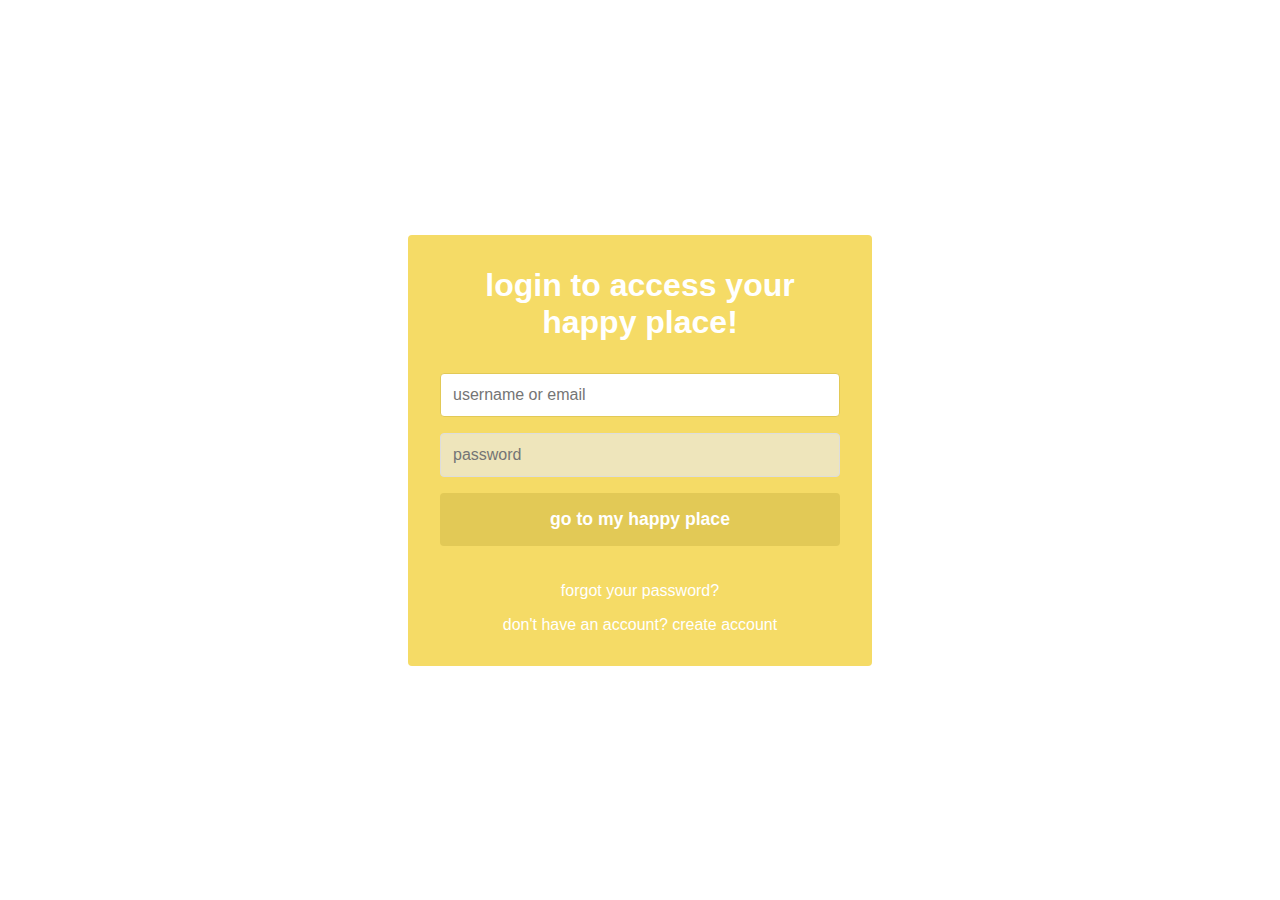
<file: index.html>
<!DOCTYPE html>
<head>
    <meta name="viewport" content="width=device-width, initial-scale=1.0">
    <meta charset="utf-8">
    <title>Login / Sign Up Form</title>
     <!--important Bootstrap import-->
     <link rel="stylesheet" href="https://stackpath.bootstrapcdn.com/bootstrap/4.2.1/css/bootstrap.min.css" integrity="sha384-GJzZqFGwb1QTTN6wy59ffF1BuGJpLSa9DkKMp0DgiMDm4iYMj70gZWKYbI706tWS" crossorigin="anonymous">
     <link href="https://cdn.jsdelivr.net/npm/bootstrap@5.1.3/dist/css/bootstrap.min.css" rel="stylesheet" integrity="sha384-1BmE4kWBq78iYhFldvKuhfTAU6auU8tT94WrHftjDbrCEXSU1oBoqyl2QvZ6jIW3" crossorigin="anonymous">
    <link rel="shortcut icon" href="/assets/favicon.ico">
    <link rel="stylesheet" href="./src/main.css">

</head>
<body>
    <div class="container">
        <form action="enter.html" class="form" id="loginForm">
            <h1 class="form__title">login to access your happy place! </h1>
            <div class="form__message form__message--error"></div>
            <div class="form__input-group">
                <input type="text" class="form__input" autofocus placeholder="username or email">
                <div class="form__input-error-message"></div>
            </div>
            <div class="form__input-group">
                <input type="password" class="form__input" autofocus placeholder="password">
                <div class="form__input-error-message"></div>
            </div>
           <!-- <button class="form__button" type="submit">continue to your happy place </button> -->
            <button class="form__button" id = "enter-button-one" href="enter.html" role="button">go to my happy place</button>
            <p class="form__text">
                <a href="https://mail.google.com/mail/u/0/#inbox" target = "_blank" class="form__link">forgot your password?</a>
            </p>
            <p class="form__text">
                <a class="form__link" href="./" id="linkCreateAccount">don't have an account? create account</a>
            </p>
        </form>
        <form class="form form--hidden" id="createAccount">`
            <h1 class="form__title">create account</h1>
            <div class="form__message form__message--error"></div>
            <div class="form__input-group">
                <input type="text" id="signupUsername" class="form__input" autofocus placeholder="Username">
                <div class="form__input-error-message"></div>
            </div>
            <div class="form__input-group">
                <input type="text" class="form__input" autofocus placeholder="Email Address">
                <div class="form__input-error-message"></div>
            </div>
            <div class="form__input-group">
                <input type="password" class="form__input" autofocus placeholder="Password">
                <div class="form__input-error-message"></div>
            </div>
            <div class="form__input-group">
                <input type="password" class="form__input" autofocus placeholder="Confirm password">
                <div class="form__input-error-message"></div>
            </div>
            <button class="form__button" id = "enter-button-two" href="enter.html" role="button">login to my happy place</button>
            <p class="form__text">
                <a class="form__link" href="./" id="linkLogin">already have an account? Sign in</a>
            </p>
        </form>
    </div>
    <!--important Bootstrap script-->
    <script>
        document.getElementById("enter-button-one").onclick = function(event) {
            event.preventDefault();
            location.href = "enter.html";
    };
        document.getElementById("enter-button-two").onclick = function () {
            location.href = "enter.html";
        };
    </script>

     <script src="https://code.jquery.com/jquery-3.3.1.slim.min.js" integrity="sha384-q8i/X+965DzO0rT7abK41JStQIAqVgRVzpbzo5smXKp4YfRvH+8abtTE1Pi6jizo" crossorigin="anonymous"></script>
     <script src="https://cdnjs.cloudflare.com/ajax/libs/popper.js/1.14.6/umd/popper.min.js" integrity="sha384-wHAiFfRlMFy6i5SRaxvfOCifBUQy1xHdJ/yoi7FRNXMRBu5WHdZYu1hA6ZOblgut" crossorigin="anonymous"></script>
     <script src="https://stackpath.bootstrapcdn.com/bootstrap/4.2.1/js/bootstrap.min.js" integrity="sha384-B0UglyR+jN6CkvvICOB2joaf5I4l3gm9GU6Hc1og6Ls7i6U/mkkaduKaBhlAXv9k" crossorigin="anonymous"></script>
    <script src="./src/main.js"></script>
</body>
</file>
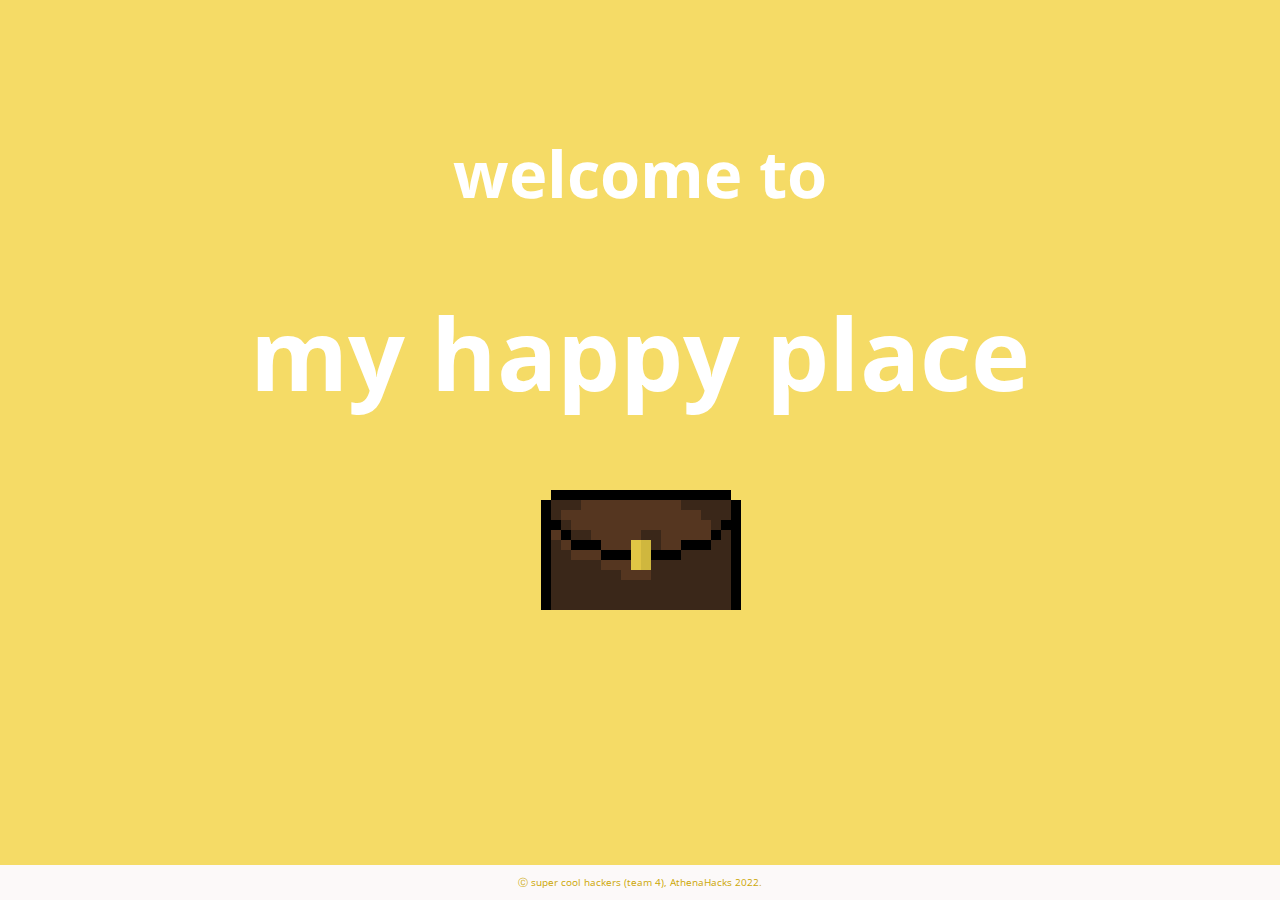
<file: enter.html>
<!--ATHENAHACKS 2022
    Feburary 20, 2022
    Home - HTML
-->

<!DOCTYPE html>
<html lang="en">
<head>
    <meta charset="UTF-8">
    <meta http-equiv="X-UA-Compatible" content="IE=edge">
    <meta name="viewport" content="width=device-width, initial-scale=1.0">
    <title>my happy place - home</title>

    <!--important Bootstrap import-->
    <link rel="stylesheet" href="https://stackpath.bootstrapcdn.com/bootstrap/4.2.1/css/bootstrap.min.css" integrity="sha384-GJzZqFGwb1QTTN6wy59ffF1BuGJpLSa9DkKMp0DgiMDm4iYMj70gZWKYbI706tWS" crossorigin="anonymous">
    
    <!--Google font import-->
    <link rel="preconnect" href="https://fonts.googleapis.com">
    <link rel="preconnect" href="https://fonts.gstatic.com" crossorigin>
    <link href="https://fonts.googleapis.com/css2?family=Open+Sans:wght@100,300,800&display=swap" rel="stylesheet">

    <!--custom CSS import-->
    <link rel="stylesheet" type="text/css" href="style.css">
</head>
<body>

    <div class = "login">
        <div class="login-container">
            <div class="row mt-4">
                <h2 class="col-12">welcome to</h2>
                <h1 class="col-12 mt-4">my happy place</h1>
                <div class="col-12 mt-4">
                    <!--<form id="contact-form">
                        <div class="form-row">
    
                            <div class="col-12 mt-2 col-sm-5 mt-sm-0">
                                <label for="username" class="sr-only">Username:</label>
                                <input type="text" class="form-control" id="username" placeholder="Username">
                            </div> 
    
                            <div class="col-12 mt-2 col-sm-5 mt-sm-0">
                                <label for="password" class="sr-only">Password:</label>
                                <input type="text" class="form-control" id="password" placeholder="Password">
                            </div> 
    
                            <div class="col-12 mt-2 col-sm-auto mt-sm-0">
                                <button role="button" type="submit" class="btn btn-warning login-btn">Login</button>
                            </div> 
    
                        </div> 
                    </form> -->
                </div> <!-- .col -->
                <div id = "login-img">
                    <a href = "home.html" onclick="document.location=this.id + 'home.html';return false">
                        <img id = "login-box" src = "images/chest-closed.png" alt="happy place box">
                    </a>  
                </div>
            </div> <!-- .row -->
        </div>
    </div>


    <!--start up with info if user new-->
    <div id = "new-user">
        <div id = "welcome">
            <!--intro user to what happy place is-->
            <!--<p>let's begin.</p>-->
        </div>
        <div id = "user-name-input">
            <!--first, we'll need your name-->
            <!--thanks, _____-->

        </div>
        <div id = "first-memory-input">
            <!--this is your first, so make it a good one-->
            <!--no pressure by the way-->
            <!--image-->
            <!--caption-->
        </div>
        <div id = "transition">
            <!--looks like you've got the hang of it :)-->
            <!--feel free to enter your happy place (whenever you're ready)-->
        </div>
    </div>



    <!--enter happy place-->
    <div id = "enter-hp">

    </div>

    
    


<!--make memories and view memories-->


    <!--footer-->
    <div id="footer">
        Ⓒ super cool hackers (team 4), AthenaHacks 2022.
    </div>

    <!--important Bootstrap script-->
    <script src="https://code.jquery.com/jquery-3.3.1.slim.min.js" integrity="sha384-q8i/X+965DzO0rT7abK41JStQIAqVgRVzpbzo5smXKp4YfRvH+8abtTE1Pi6jizo" crossorigin="anonymous"></script>
    <script src="https://cdnjs.cloudflare.com/ajax/libs/popper.js/1.14.6/umd/popper.min.js" integrity="sha384-wHAiFfRlMFy6i5SRaxvfOCifBUQy1xHdJ/yoi7FRNXMRBu5WHdZYu1hA6ZOblgut" crossorigin="anonymous"></script>
    <script src="https://stackpath.bootstrapcdn.com/bootstrap/4.2.1/js/bootstrap.min.js" integrity="sha384-B0UglyR+jN6CkvvICOB2joaf5I4l3gm9GU6Hc1og6Ls7i6U/mkkaduKaBhlAXv9k" crossorigin="anonymous"></script>

    <!--
    Note: when deploying, replace "development.js" with "production.min.js". 
    <script src="https://unpkg.com/react@17/umd/react.development.js" crossorigin></script>
    <script src="https://unpkg.com/react-dom@17/umd/react-dom.development.js" crossorigin></script> -->

    <!-- Load our React component. -->
    <!--<script src="like_button.js"></script>-->

    <script>
        // --- EVENT DRIVEN PROGRAMMING
        document.querySelector("#login-box").onmouseenter = function() {
            // Change this image to another image
            this.src = "images/chest-open.png";
            this.alt = "image of happy open chest";
        }
        document.querySelector("#login-box").onmouseleave = function() {
            this.src = "images/chest-closed.png";
        }
        document.querySelector("#login-img") = function(event) {
            event.preventDefault();
        }
    </script>

</body>
</html>
</file>
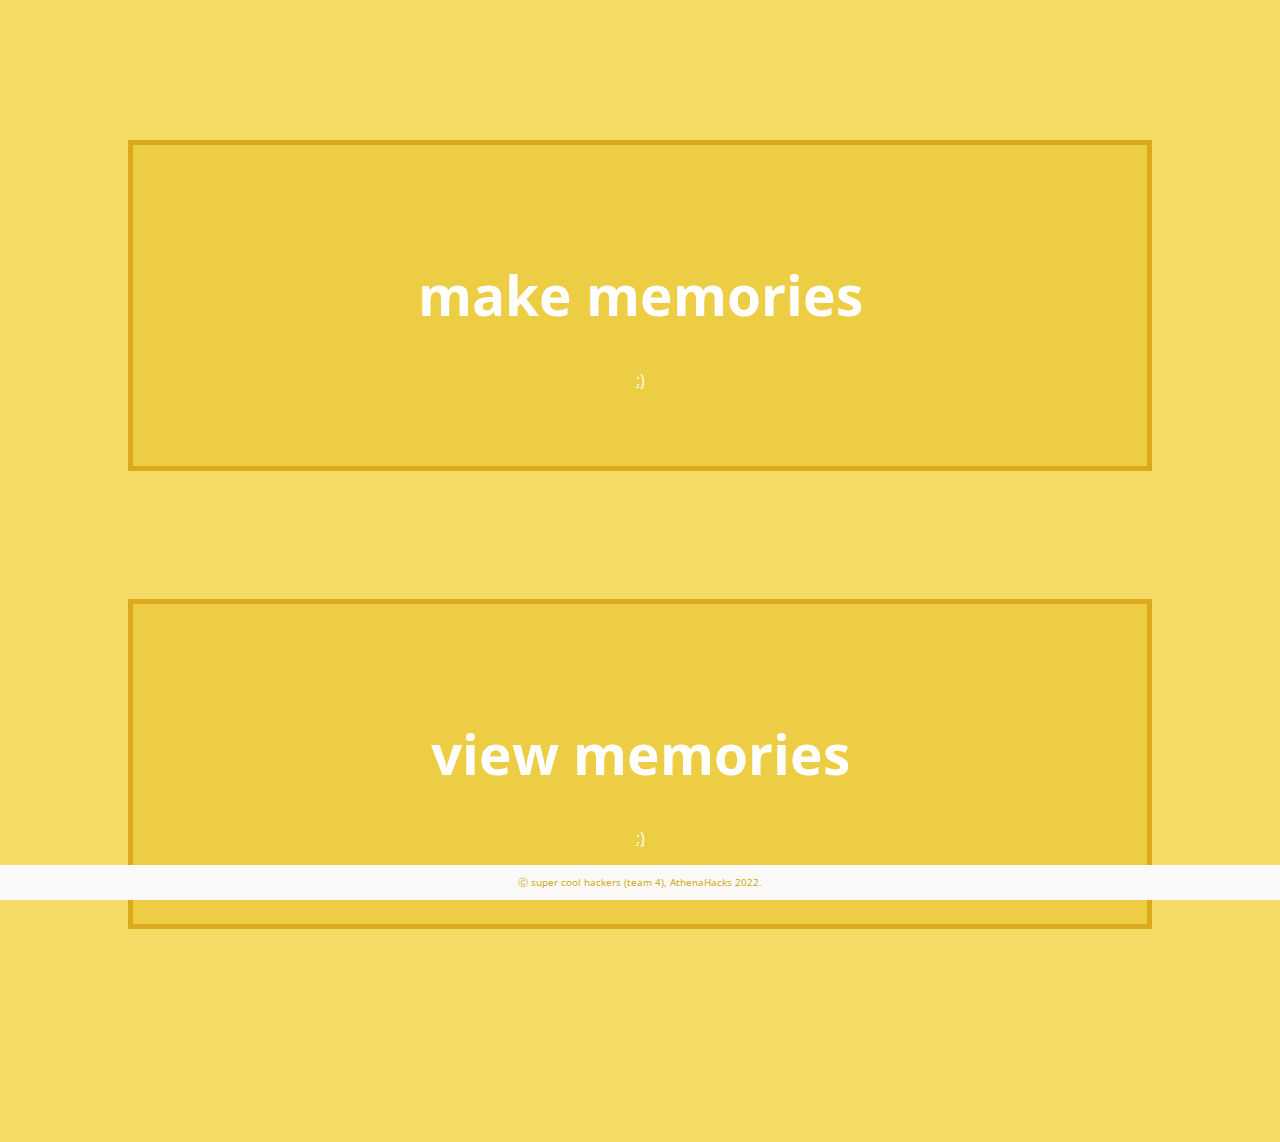
<file: home.html>
<!--ATHENAHACKS 2022
    Feburary 20, 2022
    Home - HTML
-->

<!DOCTYPE html>
<html lang="en">
<head>
    <meta charset="UTF-8">
    <meta http-equiv="X-UA-Compatible" content="IE=edge">
    <meta name="viewport" content="width=device-width, initial-scale=1.0">
    <title>my happy place - home</title>

    <!--important Bootstrap import-->
    <link rel="stylesheet" href="https://stackpath.bootstrapcdn.com/bootstrap/4.2.1/css/bootstrap.min.css" integrity="sha384-GJzZqFGwb1QTTN6wy59ffF1BuGJpLSa9DkKMp0DgiMDm4iYMj70gZWKYbI706tWS" crossorigin="anonymous">
    
    <!--Google font import-->
    <link rel="preconnect" href="https://fonts.googleapis.com">
    <link rel="preconnect" href="https://fonts.gstatic.com" crossorigin>
    <link href="https://fonts.googleapis.com/css2?family=Open+Sans:wght@100,300,800&display=swap" rel="stylesheet">

    <!--custom CSS import-->
    <link rel="stylesheet" type="text/css" href="style.css">
</head>
<body>

    
    <div id="artists-bootstrap" class="container">
		<div class="row row-bootstrap team-row">
			<div class="artist-bootstrap col">
				<div class="team-member">
					<h1>make memories</h1>
                    <a class ="link" href="make.html">:)</a>
				</div>
			</div>
            <div class="artist-bootstrap col">
				<div class="team-member">
					<h1>view memories</h1>
                    <a class ="link" href="view.html">:)</a>
				</div>
			</div>
        </div>
    </div>
    <div id = "happy-playlist">
        <iframe style="border-radius:12px" src="https://open.spotify.com/embed/playlist/4IHJKf7fHH3SSssqvd22NX?utm_source=generator" width="35%" height="80" frameBorder="0" allowfullscreen="" allow="autoplay; clipboard-write; encrypted-media; fullscreen; picture-in-picture"></iframe>
    </div>
    <!--footer-->
    <div id="footer">
        Ⓒ super cool hackers (team 4), AthenaHacks 2022.
    </div>

    <!--important Bootstrap script-->
    <script src="https://code.jquery.com/jquery-3.3.1.slim.min.js" integrity="sha384-q8i/X+965DzO0rT7abK41JStQIAqVgRVzpbzo5smXKp4YfRvH+8abtTE1Pi6jizo" crossorigin="anonymous"></script>
    <script src="https://cdnjs.cloudflare.com/ajax/libs/popper.js/1.14.6/umd/popper.min.js" integrity="sha384-wHAiFfRlMFy6i5SRaxvfOCifBUQy1xHdJ/yoi7FRNXMRBu5WHdZYu1hA6ZOblgut" crossorigin="anonymous"></script>
    <script src="https://stackpath.bootstrapcdn.com/bootstrap/4.2.1/js/bootstrap.min.js" integrity="sha384-B0UglyR+jN6CkvvICOB2joaf5I4l3gm9GU6Hc1og6Ls7i6U/mkkaduKaBhlAXv9k" crossorigin="anonymous"></script>

    <!--
    Note: when deploying, replace "development.js" with "production.min.js". 
    <script src="https://unpkg.com/react@17/umd/react.development.js" crossorigin></script>
    <script src="https://unpkg.com/react-dom@17/umd/react-dom.development.js" crossorigin></script> -->

    <!-- Load our React component. -->
    <!--<script src="like_button.js"></script>-->

    

</body>
</html>
</file>
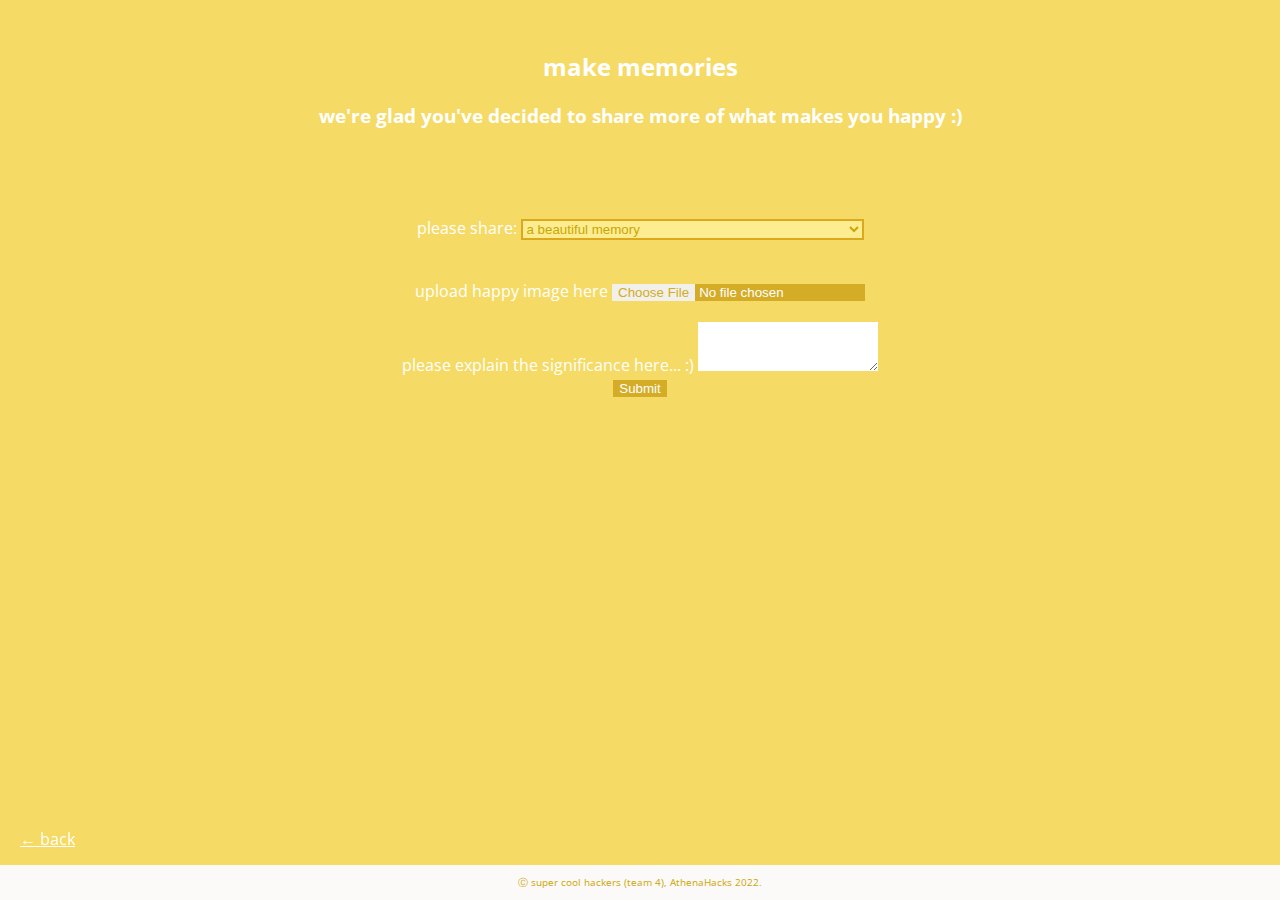
<file: make.html>
<!--ATHENAHACKS 2022
    Feburary 20, 2022
    Home - HTML
-->

<!DOCTYPE html>
<html lang="en">
<head>
    <meta charset="UTF-8">
    <meta http-equiv="X-UA-Compatible" content="IE=edge">
    <meta name="viewport" content="width=device-width, initial-scale=1.0">
    <title>my happy place - home</title>

    <!--important Bootstrap import-->
    <link rel="stylesheet" href="https://stackpath.bootstrapcdn.com/bootstrap/4.2.1/css/bootstrap.min.css" integrity="sha384-GJzZqFGwb1QTTN6wy59ffF1BuGJpLSa9DkKMp0DgiMDm4iYMj70gZWKYbI706tWS" crossorigin="anonymous">
    
    <!--Google font import-->
    <link rel="preconnect" href="https://fonts.googleapis.com">
    <link rel="preconnect" href="https://fonts.gstatic.com" crossorigin>
    <link href="https://fonts.googleapis.com/css2?family=Open+Sans:wght@100,300,800&display=swap" rel="stylesheet">

    <!--custom CSS import-->
    <link rel="stylesheet" type="text/css" href="style.css">
</head>
<body>

    <div id = "header">
        <h2>make memories</h2>
        <h3>we're glad you've decided to share more of what makes you happy :) </h3>
    </div>

    <div id = "mem-select">
        <label for="memories"> please share:</label>
        <select name="memories" id="memories">
            <option value="general"> a beautiful memory </option>
        <option value="animal">your fuzzy companion that makes you the most happy </option>
        <option value="food">a dish that fill you with warmth</option>
        <option value="music">a song that never fails to move you to its rhythm</option>
        <option value="sunshine">a time you were having fun in the sun</option>
        <option value="outfit">an outfit that makes you feel like the true you</option>
        <option value="person">a person that always makes you smile</option>
        </select>
        <form>
            <div class="form-group mem-upload">
                <label for="happyImgUpload" >upload happy image here</label>
                <input type="file" class="form-control-file" id="happyImgUpload">
            </div>
            <div class="form-group mem-text">
                <label for="happyText">please explain the significance here... :)</label>
                <textarea class="form-control" id="happyText" rows="3"></textarea>
            </div>
            <button type="submit" class = "btn login-btn">Submit</button>
          </form>
        <!--<div class = "mem-upload">
            <div class="input-group mb-5">
                <div class="custom-file">
                  <input type="file" class="custom-file-input" id="inputGroupFile02">
                  <label class="custom-file-label" for="inputGroupFile02">upload happy image here</label>
                </div>
                <div class="input-group-append">
                  <span class="input-group-text" id="">Upload</span>
                </div>
            </div>
        </div>-->
    </div>
    <!--<form>
         <br />
        <textarea rows = "3" cols = "50" name = "description">
           Please explain the significance here... :)
        </textarea>
        <p>
        <input type="submit" value="Submit">
        </p>
     </form>-->
    

    <div id = "back">
        <a class ="link" href="home.html"> ← back</a>
    </div>

    <!--footer-->
    <div id="footer">
        Ⓒ super cool hackers (team 4), AthenaHacks 2022.
    </div>

    <!--important Bootstrap script-->
    <script src="https://code.jquery.com/jquery-3.3.1.slim.min.js" integrity="sha384-q8i/X+965DzO0rT7abK41JStQIAqVgRVzpbzo5smXKp4YfRvH+8abtTE1Pi6jizo" crossorigin="anonymous"></script>
    <script src="https://cdnjs.cloudflare.com/ajax/libs/popper.js/1.14.6/umd/popper.min.js" integrity="sha384-wHAiFfRlMFy6i5SRaxvfOCifBUQy1xHdJ/yoi7FRNXMRBu5WHdZYu1hA6ZOblgut" crossorigin="anonymous"></script>
    <script src="https://stackpath.bootstrapcdn.com/bootstrap/4.2.1/js/bootstrap.min.js" integrity="sha384-B0UglyR+jN6CkvvICOB2joaf5I4l3gm9GU6Hc1og6Ls7i6U/mkkaduKaBhlAXv9k" crossorigin="anonymous"></script>

    <!--
    Note: when deploying, replace "development.js" with "production.min.js". 
    <script src="https://unpkg.com/react@17/umd/react.development.js" crossorigin></script>
    <script src="https://unpkg.com/react-dom@17/umd/react-dom.development.js" crossorigin></script> -->

    <!-- Load our React component. -->
    <!--<script src="like_button.js"></script>-->    

</body>
</html>
</file>
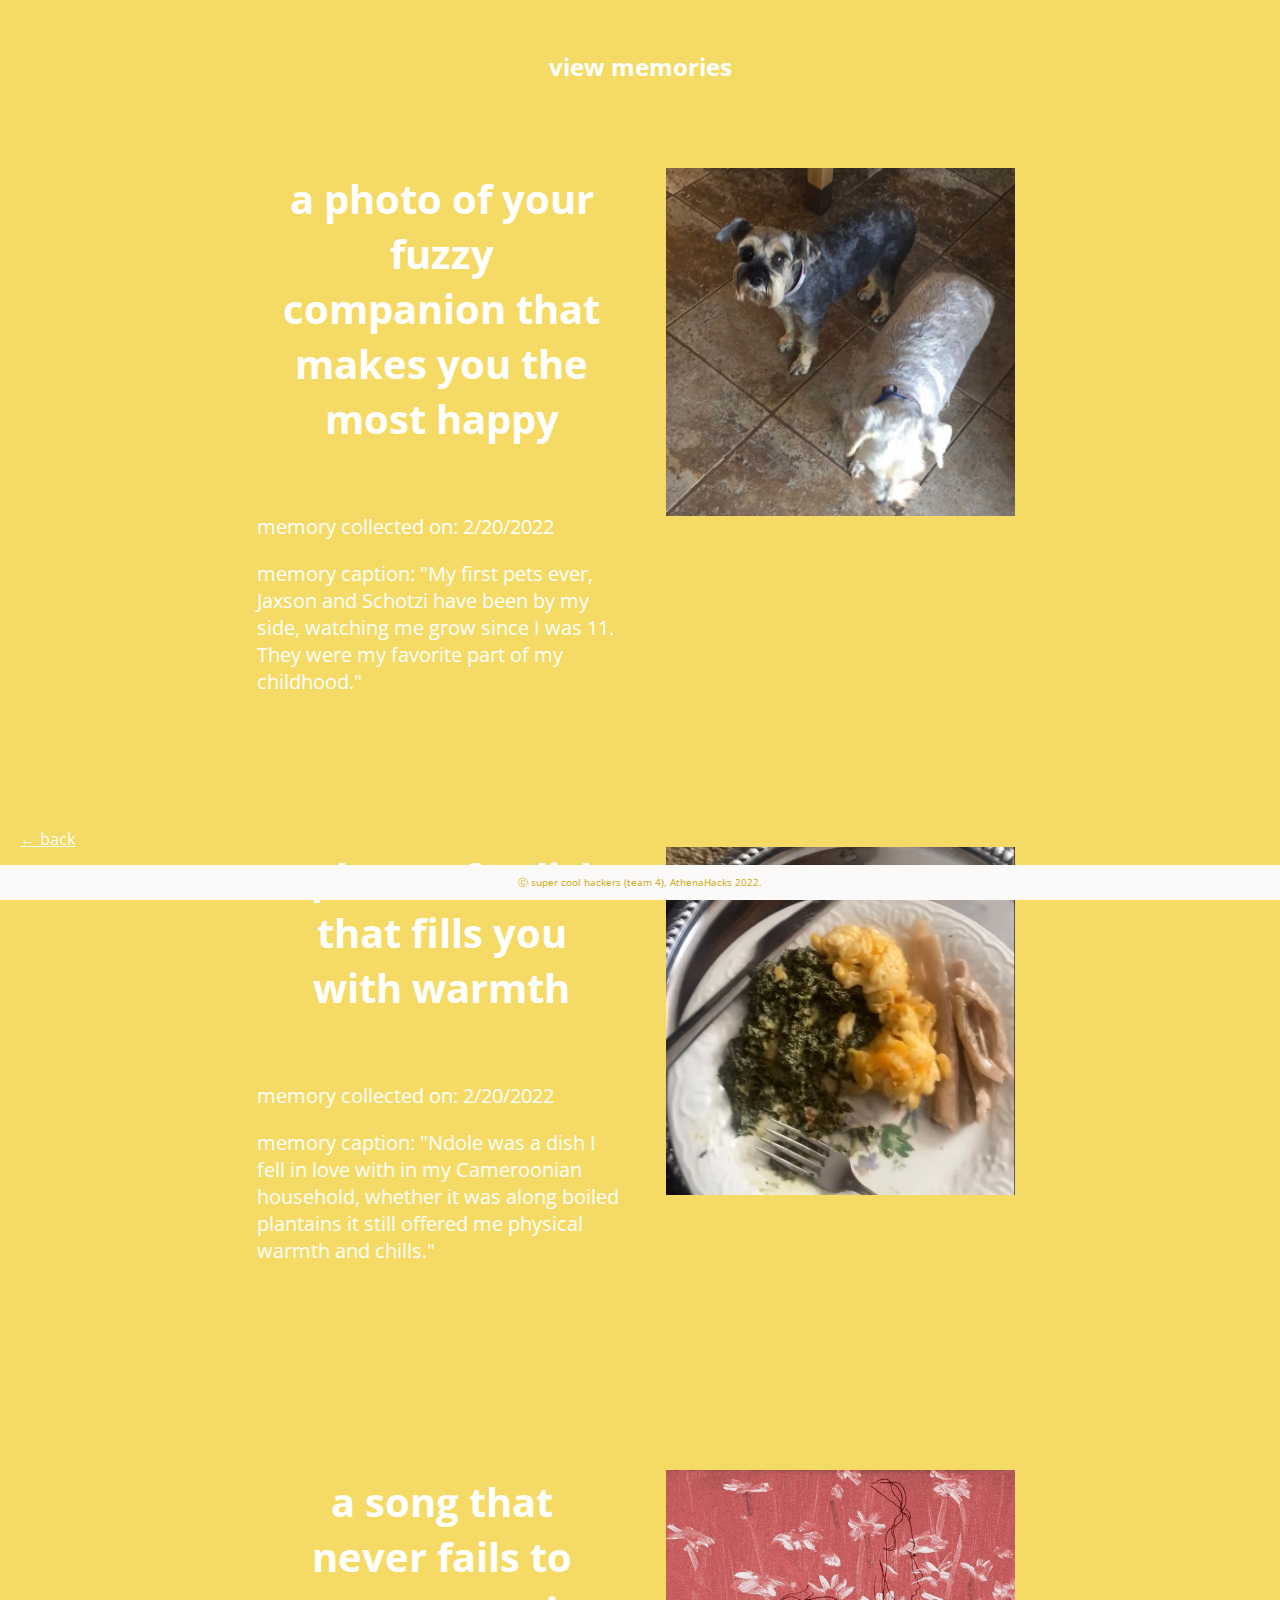
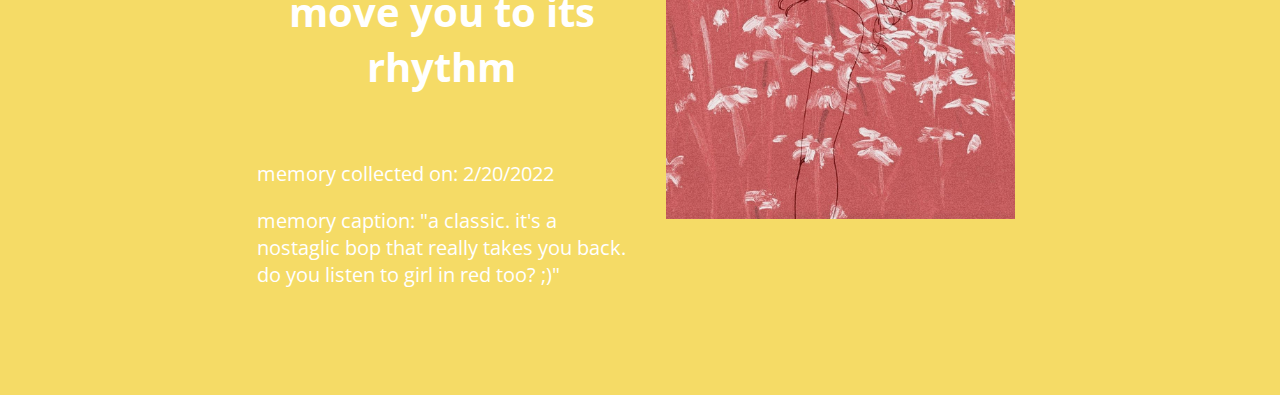
<file: view.html>
<!--ATHENAHACKS 2022
    Feburary 20, 2022
    Home - HTML
-->

<!DOCTYPE html>
<html lang="en">
<head>
    <meta charset="UTF-8">
    <meta http-equiv="X-UA-Compatible" content="IE=edge">
    <meta name="viewport" content="width=device-width, initial-scale=1.0">
    <title>my happy place - home</title>

    <!--important Bootstrap import-->
    <link rel="stylesheet" href="https://stackpath.bootstrapcdn.com/bootstrap/4.2.1/css/bootstrap.min.css" integrity="sha384-GJzZqFGwb1QTTN6wy59ffF1BuGJpLSa9DkKMp0DgiMDm4iYMj70gZWKYbI706tWS" crossorigin="anonymous">
    
    <!--Google font import-->
    <link rel="preconnect" href="https://fonts.googleapis.com">
    <link rel="preconnect" href="https://fonts.gstatic.com" crossorigin>
    <link href="https://fonts.googleapis.com/css2?family=Open+Sans:wght@100,300,800&display=swap" rel="stylesheet">

    <!--custom CSS import-->
    <link rel="stylesheet" type="text/css" href="style.css">
</head>
<body>

    <div id = "header">
        <h2>view memories</h2>
    </div>

   <!-- <div id="carouselExampleIndicators" class="carousel slide" data-ride="carousel">
        <ol class="carousel-indicators">
          <li data-target="#carouselExampleIndicators" data-slide-to="0" class="active"></li>
          <li data-target="#carouselExampleIndicators" data-slide-to="1"></li>
          <li data-target="#carouselExampleIndicators" data-slide-to="2"></li>
        </ol>
        <div class="carousel-inner">
            <div class="carousel-item-active ">
                <img src="images/mem-view-one.jpg" alt="a photo of your fuzzy companion that makes you the most happy">
                <div class="carousel-caption d-none d-md-block">
                  <h5>a photo of your fuzzy companion that makes you the most happy</h5>
                  <p> memory collected on: 2/19/2022</p>
                <p> memory caption: "My first pets ever, Jaxson and Schotzi have been by my side, watching me grow since I was 11. They were my favorite part of my childhood." </p>
                </div>
              </div>
            <div class="carousel-item">
            <img src="images/mem-view-two.jpg" alt="a photo of a dish that fills you with warmth">
            <div class="carousel-caption d-none d-md-block">
                <h5>a photo of a dish that fills you with warmth</h5>
                <p> memory collected on: 2/19/2022</p>
                <p> memory caption: "Ndole was a dish I fell in love with in my Cameroonian household, whether it was along boiled plantains it still offered me physical warmth and chills." </p>
            </div>
            </div>
            <div class="carousel-item">
                <img src="..." alt="...">
                <div class="carousel-caption d-none d-md-block">
                  <h5>...</h5>
                  <p>...</p>
                </div>
              </div>
        </div>
        <a class="carousel-control-prev" href="#carouselExampleIndicators" role="button" data-slide="prev">
          <span class="carousel-control-prev-icon" aria-hidden="true"></span>
          <span class="sr-only">Previous</span>
        </a>
        <a class="carousel-control-next" href="#carouselExampleIndicators" role="button" data-slide="next">
          <span class="carousel-control-next-icon" aria-hidden="true"></span>
          <span class="sr-only">Next</span>
        </a>
      </div>
      -->

    <div class = "mem-view-one">
        <div class="row">
            <div class="description">
            <div id= "mem-name"><h1>a photo of your fuzzy companion that makes you the most happy </h1></div>
            <p></p>
            <p> memory collected on: 2/20/2022</p>
            <p> memory caption: "My first pets ever, Jaxson and Schotzi have been by my side, watching me grow since I was 11. They were my favorite part of my childhood." </p>
            <p>
            </div>
            <div class="item">
                <img class="mem-img" src="images/mem-view-one.jpg" alt="happy image answering the prompt above"/>
            </div>
        </div>
    </div>

    <div class = "mem-view-one">
        <div class="row">
            <div class="description">
            <div id= "mem-name"><h1>a photo of a dish that fills you with warmth</h1></div>
            <p></p>
            <p> memory collected on: 2/20/2022</p>
            <p> memory caption: "Ndole was a dish I fell in love with in my Cameroonian household, whether it was along boiled plantains it still offered me physical warmth and chills." </p>
            <p>
            </div>
            <div class="item">
                <img class="mem-img" src="images/mem-view-two.png" alt="happy image answering the prompt above"/>
            </div>
        </div>
    </div>

    <div class = "mem-view-one">
        <div class="row">
            <div class="description">
            <div id= "mem-name"><h1>a song that never fails to move you to its rhythm</h1></div>
            <p></p>
            <p> memory collected on: 2/20/2022</p>
            <p> memory caption: "a classic. it's a nostaglic bop that really takes you back. do you listen to girl in red too? ;)" </p>
            <p>
            </div>
            <div class="item">
                <img class="mem-img" src="images/girls.jpg" alt="happy image answering the prompt above"/>
            </div>
        </div>
    </div>

    <div id = "back">
        <a class ="link" href="home.html"> ← back</a>
    </div>

    <!--footer-->
    <div id="footer">
        Ⓒ super cool hackers (team 4), AthenaHacks 2022.
    </div>

    <!--important Bootstrap script-->
    <script src="https://code.jquery.com/jquery-3.3.1.slim.min.js" integrity="sha384-q8i/X+965DzO0rT7abK41JStQIAqVgRVzpbzo5smXKp4YfRvH+8abtTE1Pi6jizo" crossorigin="anonymous"></script>
    <script src="https://cdnjs.cloudflare.com/ajax/libs/popper.js/1.14.6/umd/popper.min.js" integrity="sha384-wHAiFfRlMFy6i5SRaxvfOCifBUQy1xHdJ/yoi7FRNXMRBu5WHdZYu1hA6ZOblgut" crossorigin="anonymous"></script>
    <script src="https://stackpath.bootstrapcdn.com/bootstrap/4.2.1/js/bootstrap.min.js" integrity="sha384-B0UglyR+jN6CkvvICOB2joaf5I4l3gm9GU6Hc1og6Ls7i6U/mkkaduKaBhlAXv9k" crossorigin="anonymous"></script>

    <!--
    Note: when deploying, replace "development.js" with "production.min.js". 
    <script src="https://unpkg.com/react@17/umd/react.development.js" crossorigin></script>
    <script src="https://unpkg.com/react-dom@17/umd/react-dom.development.js" crossorigin></script> -->

    <!-- Load our React component. -->
    <!--<script src="like_button.js"></script>-->

    

</body>
</html>
</file>
<file: src/main.css>
body {
    --color-primary: #e2c956;
    --color-primary-dark: #bba33a; /*color that continue turns to */
    --color-secondary: #ffffff;
    --color-error: #cc3333;
    --color-success: #4bb544;
    --border-radius: 4px;

    margin: 0;
    height: 100vh;
    display: flex;
    align-items: center;
    justify-content: center;
    font-size: 18px;
}

.container {
    width: 400px;
    max-width: 400px;
    margin: 1rem;
    padding: 2rem;
    box-shadow: 0 0 40px ffffff;
    border-radius: var(--border-radius);
    background: #f5db66;
}

.container,
.form__input,
.form__button {
    font: 500 1rem 'Quicksand', sans-serif;
}

.form--hidden {
    display: none;
}

.form > *:first-child {
    margin-top: 0;
}

.form > *:last-child {
    margin-bottom: 0;
}

.form__title {
    margin-bottom: 2rem;
    text-align: center;
    color: white;
}

.form__message {
    text-align: center;
    margin-bottom: 1rem;
}

.form__message--success {
    color: var(--color-success);
}

.form__message--error {
    color: var(--color-error);
}

.form__input-group {
    margin-bottom: 1rem;
}

.form__input {
    display: block;
    width: 100%;
    padding: 0.75rem;
    box-sizing: border-box;
    border-radius: var(--border-radius);
    border: 1px solid #dddddd;
    outline: none;
    background: #eee5bb;
    transition: background 0.2s, border-color 0.2s;
}

.form__input:focus {
    border-color: var(--color-primary);
    background: #ffffff;
}

.form__input--error {
    color: var(--color-error);
    border-color: var(--color-error);
}

.form__input-error-message {
    margin-top: 0.5rem;
    font-size: 0.85rem;
    color: var(--color-error);
}

.form__button {
    width: 100%;
    padding: 1rem 2rem;
    font-weight: bold;
    font-size: 1.1rem;
    color: #ffffff;
    border: none;
    border-radius: var(--border-radius);
    outline: none;
    cursor: pointer;
    background: var(--color-primary);
    margin-bottom: 20px;
}

.form__button:hover {
    background: var(--color-primary-dark);
}

.form__button:active {
    transform: scale(0.98);
}

.form__text {
    text-align: center;
}

.form__link {
    color: var(--color-secondary);
    text-decoration: none;
    cursor: pointer;
}

.form__link:hover {
    text-decoration: underline;
    color: var(--color-primary-dark);
}

.form__message--error {
    color:sienna;
}
</file>
<file: style.css>
/* ATHENAHACKS 2022
    Feburary 20, 2022
    (style.css)
*/

html,body{ /* sets up formatting info for the "main body" of the website */
    margin: 0;
    padding: 0;
    font-family: 'Open Sans', sans-serif;
    background-color: rgb(245, 219, 102);
    color: white;
}

* { /* selects ALL elements on html file to format accordingly */
    box-sizing: border-box;
} 

nav {
    background-color: black;
}

/*login info*/

.form-control {
    background: white;
    border:rgb(204, 167, 5);
}
.login {
    text-align: center;
    align-items: center;
    padding-top: 15%;
    padding-left: 10%;
    padding-right: 10%;
}

.btn-enter {
    background-color: rgb(212, 172, 38);
    border:rgb(122, 101, 3);
    color: white;
}

.btn-enter:hover {
    background-color: rgb(241, 240, 235);
    color: rgb(212, 172, 38);
}

.login-btn {
    background-color: rgb(212, 172, 38);
    border:rgb(122, 101, 3);
    color: white;
}

.custom-file-upload {
    border: 1px solid #ccc;
    display: inline-block;
    padding: 6px 12px;
    background-color: rgb(212, 172, 38);
    border:rgb(122, 101, 3);
}

.login-btn:hover {
    background-color: rgb(241, 240, 235);
    color: rgb(212, 172, 38);
}

#happyImgUpload {
    background-color: rgb(212, 172, 38);
    border:rgb(122, 101, 3);
}

input[type=file]::file-selector-button {
    background-color: rgb(241, 240, 235);
    color: rgb(212, 172, 38);
    border:rgb(245, 219, 102);
}

input[type=file]::file-selector-button:hover {
    color: rgb(241, 240, 235);
    border: rgb(212, 172, 38);
    background-color:rgb(235, 193, 5);
}
    

.login h1 {
    font-size: 50px;
}

.login h2 {
    font-size: 30px;
}

#login-img {
    display: block;
    margin-left: auto;
    margin-right: auto;
    width: 100%;
    margin-top: 50px;

}

/* home info */
#home-row {
    padding-top: 50px;
}

.team-member:hover {
    background-color: rgb(253, 237, 144);
    color: rgb(235, 193, 5);
} 

.row-flexbox {
    display: flex;
    justify-content: center;
}

#artists-bootstrap {
    margin-top: 30px;
    padding-top: 30px;
}

.team-member {
    padding: 40px;
    padding-top: 50px;
    padding-bottom: 75px;
    text-align: center;
    border: 5px solid rgb(221, 169, 28);
    background-color: rgb(236, 205, 67);
    margin-left: 22%;
    margin-right: 22%;
    margin-bottom: 10%;
}
.link {
    color: white;
}

.team-member:hover .link{
    color: rgb(235, 193, 5);
}

/* make and view info */

#header {
    padding: 20px;
}

#header h2 {
    text-align: center;
    margin-top: 30px;
}

#header h3 {
    text-align: center;
}

#back {
    position: fixed;
    bottom: 50px;
    width: 100%;
    margin-left: 20px;
}

#back .link {
    text-align: center;
}

#back a:hover {
    color:rgb(134, 105, 7); 
}

/* make */
#mem-select {
    text-align: center;
    padding-top: 50px;
}
#memories {
    border: 2px solid rgb(221, 169, 28);
    background-color: rgb(253, 237, 144);
    color: rgb(202, 166, 4);
}


#mem-name {
    text-align: center;
    padding: 20px;
}

.mem-view-one .row .item {
    float: left;
    width: 98%;
    padding: 3%;
    padding-top: 0.5%;
    padding-bottom: 0.5%;
    margin: 1%;
    margin-bottom: 0.5%
}
/* sets info for the descriptions in the rows within 'new product' */
.mem-view-one .row .description {
    float: left;
    width: 98%;
    margin: 0.5%;
    text-align: center;
    margin-bottom: 4%;
    font-size: 20px;
}
.mem-view-one .row .description h2 {
    font-size: 80px;
    margin-bottom: 30px;
}
.mem-view-one {
    width: 90%;
    box-sizing: border-box;
    margin-left: auto;
    margin-right: auto;
    vertical-align: middle;
}
.mem-img {
    width: 100%;
}

.mem-upload {
    width: 50%;
    margin-left: 25%;
    margin-top: 40px;
}

.mem-text {
    width: 50%;
    margin-left: 25%;
    margin-top: 20px;
}

#inputGroupFile02 {
    margin-left: 0px;
}

.custom-file-upload {
    border: 1px solid rgb(158, 28, 28);
    display: inline-block;
    padding: 6px 12px;
    cursor: pointer;
}

/* sets up formatting info for webpage footer */
#footer {
    background-color: rgb(252, 249, 249);
    text-align: center;
    color: rgb(204, 167, 5);
    position: fixed;
    bottom: 0;
    width: 100%;
    padding: 10px 0;
    font-size: 10px;
}


#happy-playlist {
    margin-left: 38%;
}

@media(min-width: 576px) {
    .login {
        padding-top: 100px;
    }
    .login h1 {
        font-size: 65px;
    }
    
    .login h2 {
        font-size: 45px;
    }
    #artists-bootstrap {
        padding-top: 100px;
    }

}
@media(min-width: 768px) {
    .login {
        padding-top: 100px;
    }
    .login h1 {
        font-size: 75px;
    }
    
    .login h2 {
        font-size: 50px;
    }
    .team-member {
        width: 80%;
        padding-left: 30px;
        padding-right: 30px;
        padding-top: 75px;
        padding-bottom: 75px;
        margin-left: 10%;
    }
    #artists-bootstrap {
        width: 100%;
        margin-top: 110px;
        padding-top: 30px;
    }
    .team-row {
        width: 100%;
    }
    
    .mem-view-one {
        height: 39em;
        padding-top: 0%;
        display: flex;
        align-items: center;
     }
     .mem-view-one .row .item { 
         width: 39%;
     }
     .mem-view-one .row .description {
         width: 48%;
         font-size: 20px;
         padding-left: 6%;
         text-align: left;
     }
     .mem-view-one .row .description h2 {
         font-size: 50px;
         margin-bottom: 30px;
     }

    .mem-img {
        width: 120%;
        margin-top: 90px;
    }
}

@media(min-width: 992px) {
    .login {
        padding-top: 75px;
    }
    .login h1 {
        font-size: 100px;
    }
    
    .login h2 {
        font-size: 65px;
    }
    .mem-view-one {
        width: 880px;
    }
    .mem-img {
        width: 120%;
        margin-top: 12%;
    }
    .team-member h1 {
        font-size: 50px;
    }
}

@media(min-width: 1200px) {
    .team-member h1 {
        font-size: 55px;
    }
}
</file>
